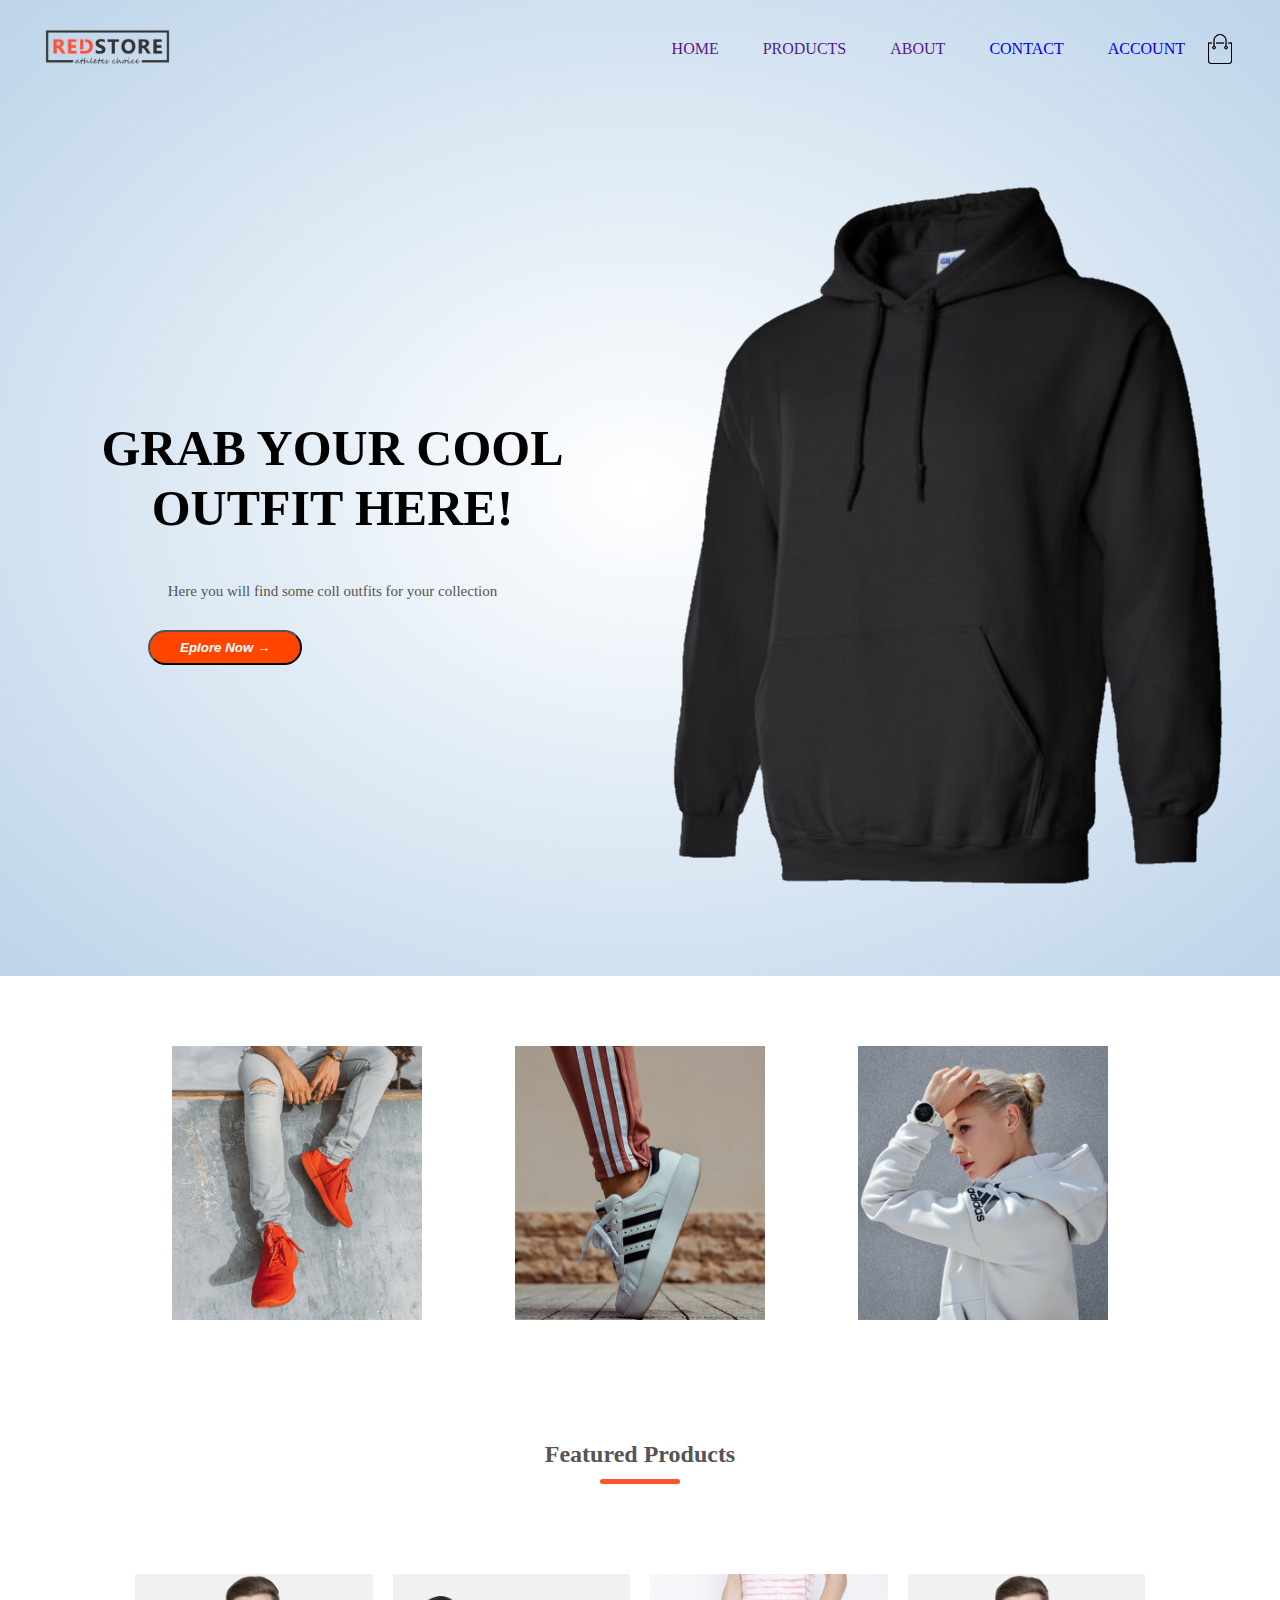
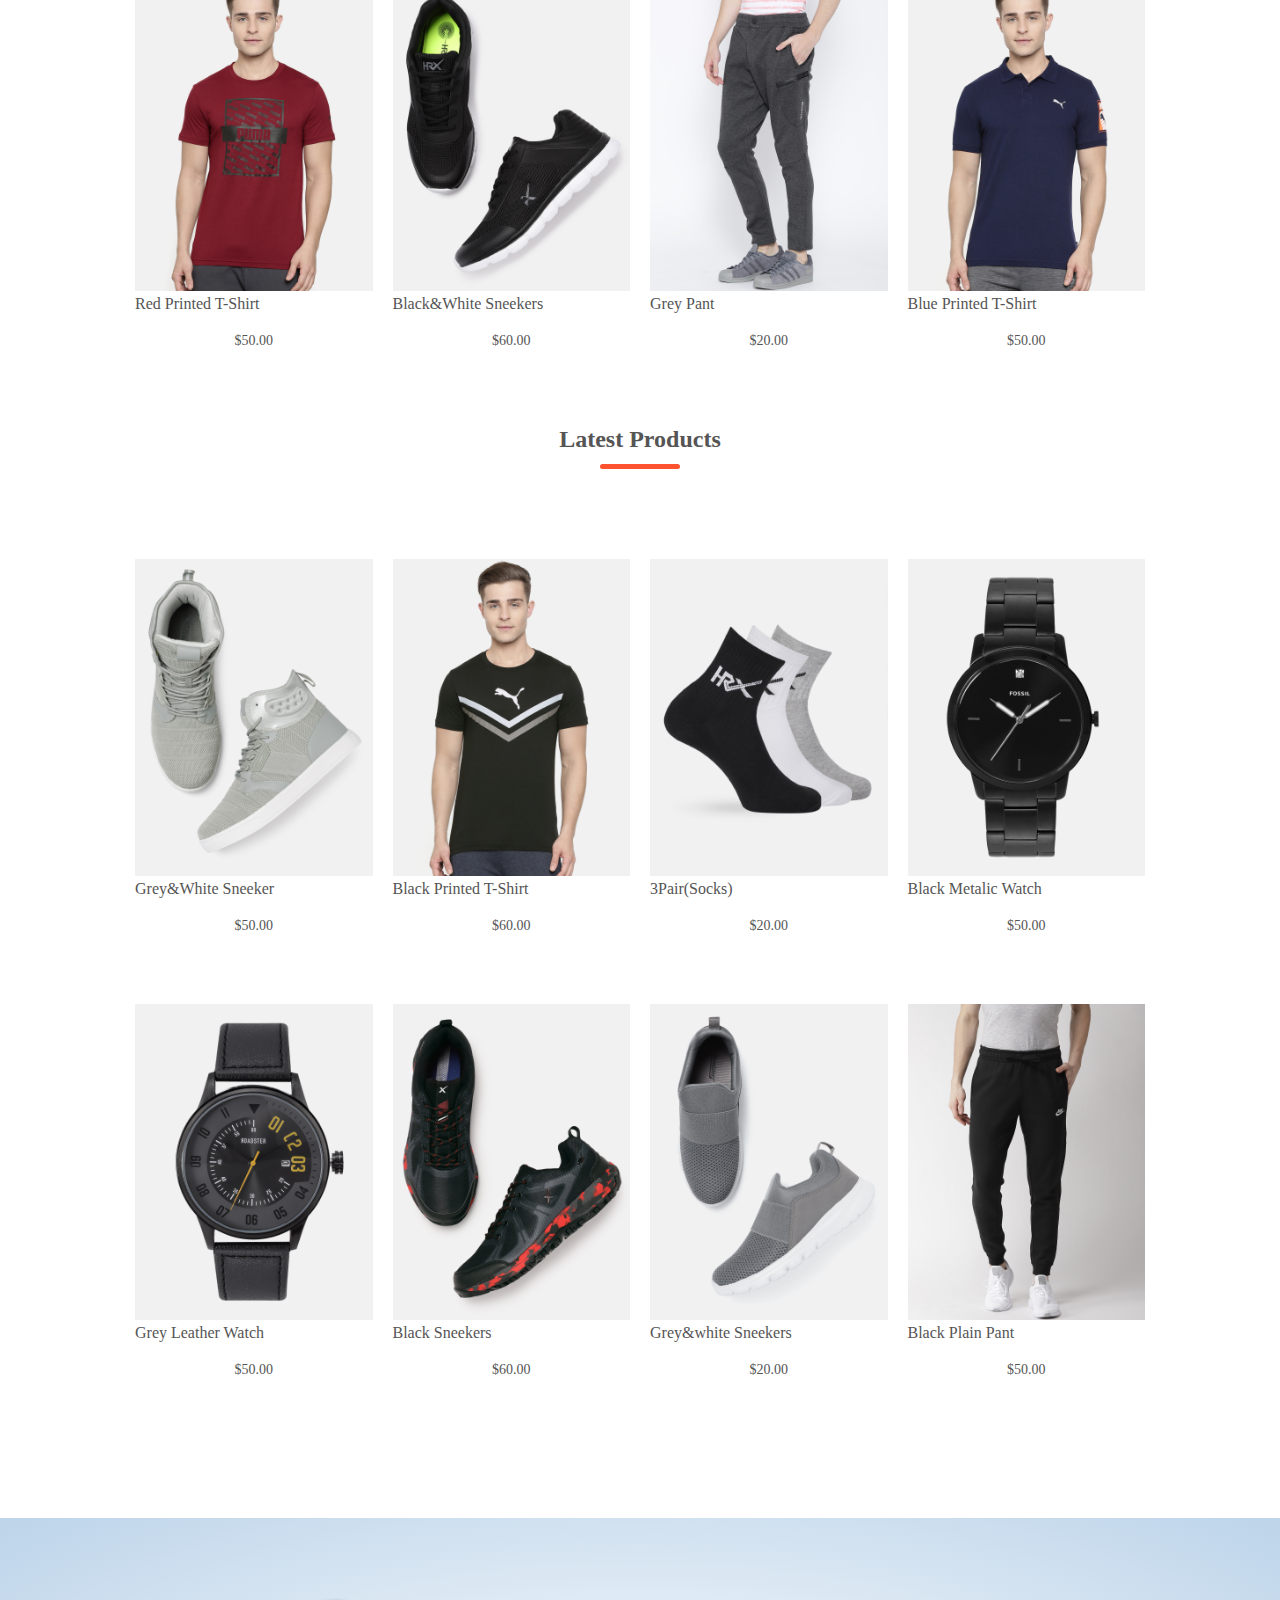
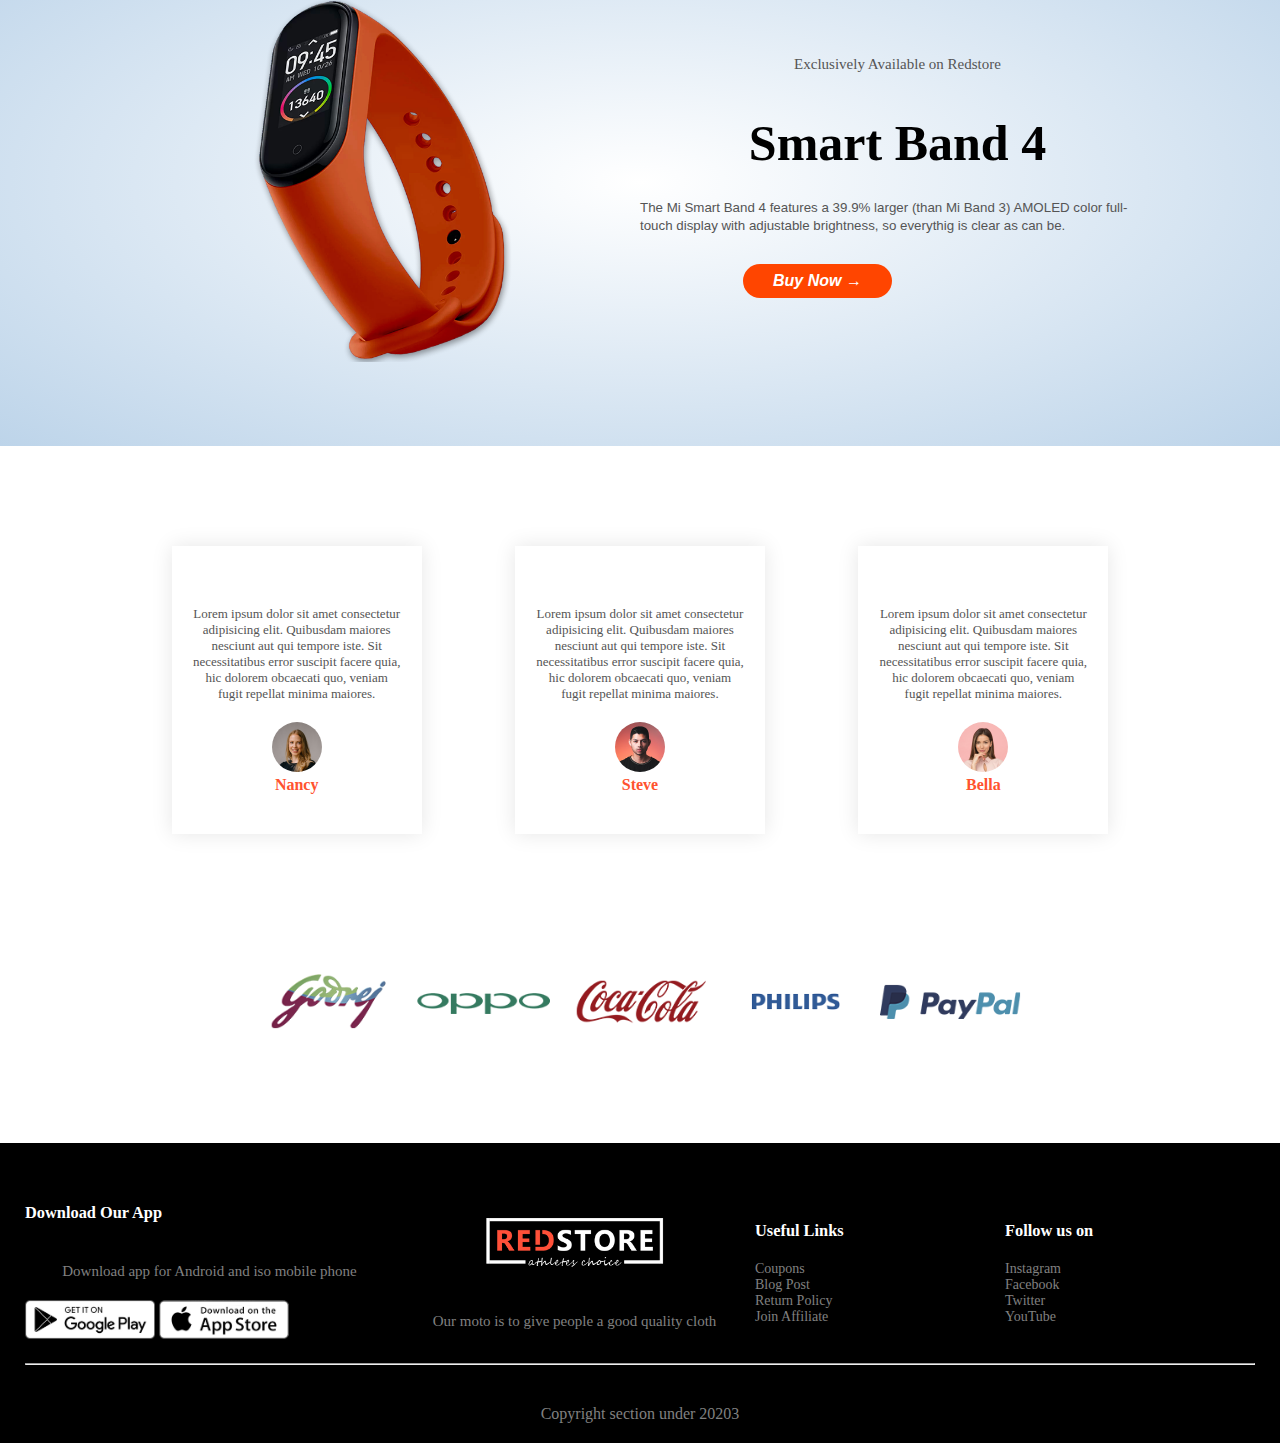
<file: html/index.html>
<!DOCTYPE html>
<html lang="en">
<head>
    <meta charset="UTF-8">
    <meta name="viewport" content="width=device-width, initial-scale=1.0">
    <title>Document</title>
    <link rel="stylesheet" href="../css/style.css">
    <link rel="stylesheet" href="https://cdnjs.cloudflare.com/ajax/libs/font-awesome/6.4.2/css/all.min.css" integrity="sha512-z3gLpd7yknf1YoNbCzqRKc4qyor8gaKU1qmn+CShxbuBusANI9QpRohGBreCFkKxLhei6S9CQXFEbbKuqLg0DA==" crossorigin="anonymous" referrerpolicy="no-referrer" />
</head>
<body>

<div class="header">

<div class="container">
    <div class="navbar">
        <div class="logo">
            <img src="../img/logo.png" width="125"><link rel="stylesheet" href="../css/style.css">
        </div>
    <nav>
        <ul>
            <li><a href="">HOME</a></li>
            <li><a href="">PRODUCTS</a></li>
            <li><a href="">ABOUT</a></li>
            <li><a href="../html/contact.html">CONTACT</a></li>
            <li><a href="../html/account.html">ACCOUNT</a></li>
        </ul>
    </nav>
    <img src="../img/cart.png" height="30px" width="30px">
    </div>
    <div class="row">
        <div class="col-2">
        <h1>GRAB YOUR COOL <br>OUTFIT HERE!<br></h1>    
        <p>Here you will find some coll outfits for your collection</p>
        <button class="btn">Eplore Now &#8594</button>
        </div>
        <div class="col-2">
            <img src="../img/mainlogo.1.png">
        </div>
    </div>
 </div>
</div>

<!---feature categories--->

<div class="categories">
    <div class="small-container">
        <div class="row">
            <div class="col-3">
                <img src="../img/category-1.jpg">
            </div>
            <div class="col-3">
                <img src="../img/category-2.jpg">
            </div>
            <div class="col-3">
                <img src="../img/category-3.jpg">
            </div>
        </div>
    </div>
</div>


<!---featured products--->
<div class="small-container">
    <h2 class="title">Featured Products</h2>
    <div class="row">
        <div class="col-4">
            <img src="../img/product-1.jpg">
            <h4>Red Printed T-Shirt</h4>
            <div class="rating">
                <i class="fa-solid fa-star fa-2xs"></i>
                <i class="fa-solid fa-star fa-2xs"></i>
                <i class="fa-solid fa-star fa-2xs"></i>
                <i class="fa-solid fa-star fa-2xs"></i>
                <i class="fa-regular fa-star-half-stroke fa-2xs"></i>
            </div>
            <p>$50.00</p>
        </div>
        <div class="col-4">
            <img src="../img/product-2.jpg">
            <h4>Black&White Sneekers</h4>
            <div class="rating">
                <i class="fa-solid fa-star fa-2xs"></i>
                <i class="fa-solid fa-star fa-2xs"></i>
                <i class="fa-solid fa-star fa-2xs"></i>
                <i class="fa-solid fa-star fa-2xs"></i>
                <i class="fa-solid fa-star fa-2xs"></i>
            </div>
            <p>$60.00</p>
        </div>
        <div class="col-4">
            <img src="../img/product-3.jpg">
            <h4>Grey Pant</h4>
            <div class="rating">
                <i class="fa-solid fa-star fa-2xs"></i>
                <i class="fa-solid fa-star fa-2xs"></i>
                <i class="fa-solid fa-star fa-2xs"></i>
                <i class="fa-regular fa-star-half-stroke fa-2xs"></i>
            </div>
            <p>$20.00</p>
        </div>
        <div class="col-4">
            <img src="../img/product-4.jpg">
            <h4>Blue Printed T-Shirt</h4>
            <div class="rating">
                <i class="fa-solid fa-star fa-2xs"></i>
                <i class="fa-solid fa-star fa-2xs"></i>
                <i class="fa-solid fa-star fa-2xs"></i>
                <i class="fa-solid fa-star fa-2xs"></i>
                <i class="fa-regular fa-star-half-stroke fa-2xs"></i>
            </div>
            <p>$50.00</p>
        </div>
    </div>

    <!--latest products-->

    <h2 class="title">Latest Products</h2>
    <div class="row">
        <div class="col-4">
            <img src="../img/product-5.jpg">
            <h4>Grey&White Sneeker</h4>
            <div class="rating">
                <i class="fa-solid fa-star fa-2xs"></i>
                <i class="fa-solid fa-star fa-2xs"></i>
                <i class="fa-solid fa-star fa-2xs"></i>
                <i class="fa-solid fa-star fa-2xs"></i>
                <i class="fa-regular fa-star-half-stroke fa-2xs"></i>
            </div>
            <p>$50.00</p>
        </div>
        <div class="col-4">
            <img src="../img/product-6.jpg">
            <h4>Black Printed T-Shirt</h4>
            <div class="rating">
                <i class="fa-solid fa-star fa-2xs"></i>
                <i class="fa-solid fa-star fa-2xs"></i>
                <i class="fa-solid fa-star fa-2xs"></i>
                <i class="fa-solid fa-star fa-2xs"></i>
                <i class="fa-solid fa-star fa-2xs"></i>
            </div>
            <p>$60.00</p>
        </div>
        <div class="col-4">
            <img src="../img/product-7.jpg">
            <h4>3Pair(Socks)</h4>
            <div class="rating">
                <i class="fa-solid fa-star fa-2xs"></i>
                <i class="fa-solid fa-star fa-2xs"></i>
                <i class="fa-solid fa-star fa-2xs"></i>
                <i class="fa-regular fa-star-half-stroke fa-2xs"></i>
            </div>
            <p>$20.00</p>
        </div>
        <div class="col-4">
            <img src="../img/product-8.jpg">
            <h4>Black Metalic Watch</h4>
            <div class="rating">
                <i class="fa-solid fa-star fa-2xs"></i>
                <i class="fa-solid fa-star fa-2xs"></i>
                <i class="fa-solid fa-star fa-2xs"></i>
                <i class="fa-solid fa-star fa-2xs"></i>
                <i class="fa-regular fa-star-half-stroke fa-2xs"></i>
            </div>
            <p>$50.00</p>
        </div>
    </div>
    <div class="row">
        <div class="col-4">
            <img src="../img/product-9.jpg">
            <h4>Grey Leather Watch</h4>
            <div class="rating">
                <i class="fa-solid fa-star fa-2xs"></i>
                <i class="fa-solid fa-star fa-2xs"></i>
                <i class="fa-solid fa-star fa-2xs"></i>
                <i class="fa-solid fa-star fa-2xs"></i>
                <i class="fa-regular fa-star-half-stroke fa-2xs"></i>
            </div>
            <p>$50.00</p>
        </div>
        <div class="col-4">
            <img src="../img/product-10.jpg">
            <h4>Black Sneekers</h4>
            <div class="rating">
                <i class="fa-solid fa-star fa-2xs"></i>
                <i class="fa-solid fa-star fa-2xs"></i>
                <i class="fa-solid fa-star fa-2xs"></i>
                <i class="fa-solid fa-star fa-2xs"></i>
                <i class="fa-solid fa-star fa-2xs"></i>
            </div>
            <p>$60.00</p>
        </div>
        <div class="col-4">
            <img src="../img/product-11.jpg">
            <h4>Grey&white Sneekers</h4>
            <div class="rating">
                <i class="fa-solid fa-star fa-2xs"></i>
                <i class="fa-solid fa-star fa-2xs"></i>
                <i class="fa-solid fa-star fa-2xs"></i>
                <i class="fa-regular fa-star-half-stroke fa-2xs"></i>
            </div>
            <p>$20.00</p>
        </div>
        <div class="col-4">
            <img src="../img/product-12.jpg">
            <h4>Black Plain Pant</h4>
            <div class="rating">
                <i class="fa-solid fa-star fa-2xs"></i>
                <i class="fa-solid fa-star fa-2xs"></i>
                <i class="fa-solid fa-star fa-2xs"></i>
                <i class="fa-solid fa-star fa-2xs"></i>
                <i class="fa-regular fa-star-half-stroke fa-2xs"></i>
            </div>
            <p>$50.00</p>
        </div>
    </div>
</div>

<!--Offer Zone-->
<div class="offer">
    <div class="small-container">
        <div class="row">
            <div class="col-2">
                <img src="../img/exclusive.png" class="offer-img">
            </div>
            <div class="col-2">
                <p>Exclusively Available on Redstore</p>
                <h1>Smart Band 4</h1>
                <small>The Mi Smart Band 4 features a 39.9% larger (than Mi Band 3) AMOLED color full-touch display with
                    adjustable brightness, so everythig is clear as can be.</small>
                <a href="" class="btn">Buy Now &#8594</a>
                </small>
            </div>
        </div>
    </div>
</div>


<!--testimonial-->
<div class="testimonial">
    <div class="small-container">
        <div class="row">
            <div class="col-3">
                <i class="fa-solid fa-quote-left fa-beat-fade fa-sm"></i>
                <p>Lorem ipsum dolor sit amet consectetur adipisicing elit. Quibusdam maiores 
                    nesciunt aut qui tempore iste. Sit necessitatibus error suscipit facere quia,
                    hic dolorem obcaecati quo, veniam fugit repellat minima maiores.</p>
                    <div class="rating">
                        <i class="fa-solid fa-star fa-2xs"></i>
                        <i class="fa-solid fa-star fa-2xs"></i>
                        <i class="fa-solid fa-star fa-2xs"></i>
                        <i class="fa-solid fa-star fa-2xs"></i>
                        <i class="fa-regular fa-star-half-stroke fa-2xs"></i> 
                    </div>
                        <img src="../img/user-1.png">
                        <h3>Nancy</h3>
            </div>

            <div class="col-3">
                <i class="fa-solid fa-quote-left fa-beat-fade fa-sm"></i>
                <p>Lorem ipsum dolor sit amet consectetur adipisicing elit. Quibusdam maiores 
                    nesciunt aut qui tempore iste. Sit necessitatibus error suscipit facere quia,
                    hic dolorem obcaecati quo, veniam fugit repellat minima maiores.</p>
                    <div class="rating">
                        <i class="fa-solid fa-star fa-2xs"></i>
                        <i class="fa-solid fa-star fa-2xs"></i>
                        <i class="fa-solid fa-star fa-2xs"></i>
                        <i class="fa-solid fa-star fa-2xs"></i>
                        <i class="fa-regular fa-star-half-stroke fa-2xs"></i> 
                    </div>
                        <img src="../img/user-2.png">
                        <h3>Steve</h3>
            </div>

            <div class="col-3">
                <i class="fa-solid fa-quote-left fa-beat-fade fa-sm"></i>
                <p>Lorem ipsum dolor sit amet consectetur adipisicing elit. Quibusdam maiores 
                    nesciunt aut qui tempore iste. Sit necessitatibus error suscipit facere quia,
                    hic dolorem obcaecati quo, veniam fugit repellat minima maiores.</p>
                    <div class="rating">
                        <i class="fa-solid fa-star fa-2xs"></i>
                        <i class="fa-solid fa-star fa-2xs"></i>
                        <i class="fa-solid fa-star fa-2xs"></i>
                        <i class="fa-solid fa-star fa-2xs"></i>
                        <i class="fa-regular fa-star-half-stroke fa-2xs"></i> 
                    </div>
                        <img src="../img/user-3.png">
                        <h3>Bella</h3>
            </div>
        </div>
    </div>
</div>

<!--Brands section-->
<div class="brands">
    <div class="small-container">
        <div class="row">
            <div class="col-5">
                <img src="../img/logo-godrej.png">
                <img src="../img/logo-oppo.png" >
                <img src="../img/logo-coca-cola.png">
                <img src="../img/logo-philips.png">
                <img src="../img/logo-paypal.png">

            </div>
        </div>
    </div>
</div>

<!--Footer Section-->

<div class="footer">
    <div class="container">
        <div class="row">
            <div class="footer-col-1">
                <h3>Download Our App</h3>
                <p>Download app for Android and iso mobile phone</p>
                <img src="../img/play-store.png">
                <img src="../img/app-store.png">
            </div>
            <div class="footer-col-2">
                <img src="../img/logo-white.png">
                <p>Our moto is to give people a good quality cloth</p>
            </div>
            <div class="footer-col-3">
                <h3>Useful Links</h3>
                <ul>
                    <li>Coupons</li>
                    <li>Blog Post</li>
                    <li>Return Policy</li>
                    <li>Join Affiliate</li>
                </ul>
            </div>
            <div class="footer-col-4">
                <h3>Follow us on</h3>
                <ul>
                    <li>Instagram</li>
                    <li>Facebook</li>
                    <li>Twitter</li>
                    <li>YouTube</li>
                </ul>
            </div>
        </div>
        <hr>
        <p class="copyright">Copyright section under 20203</p>
    </div>
</div>
</body>
</html>
</file>
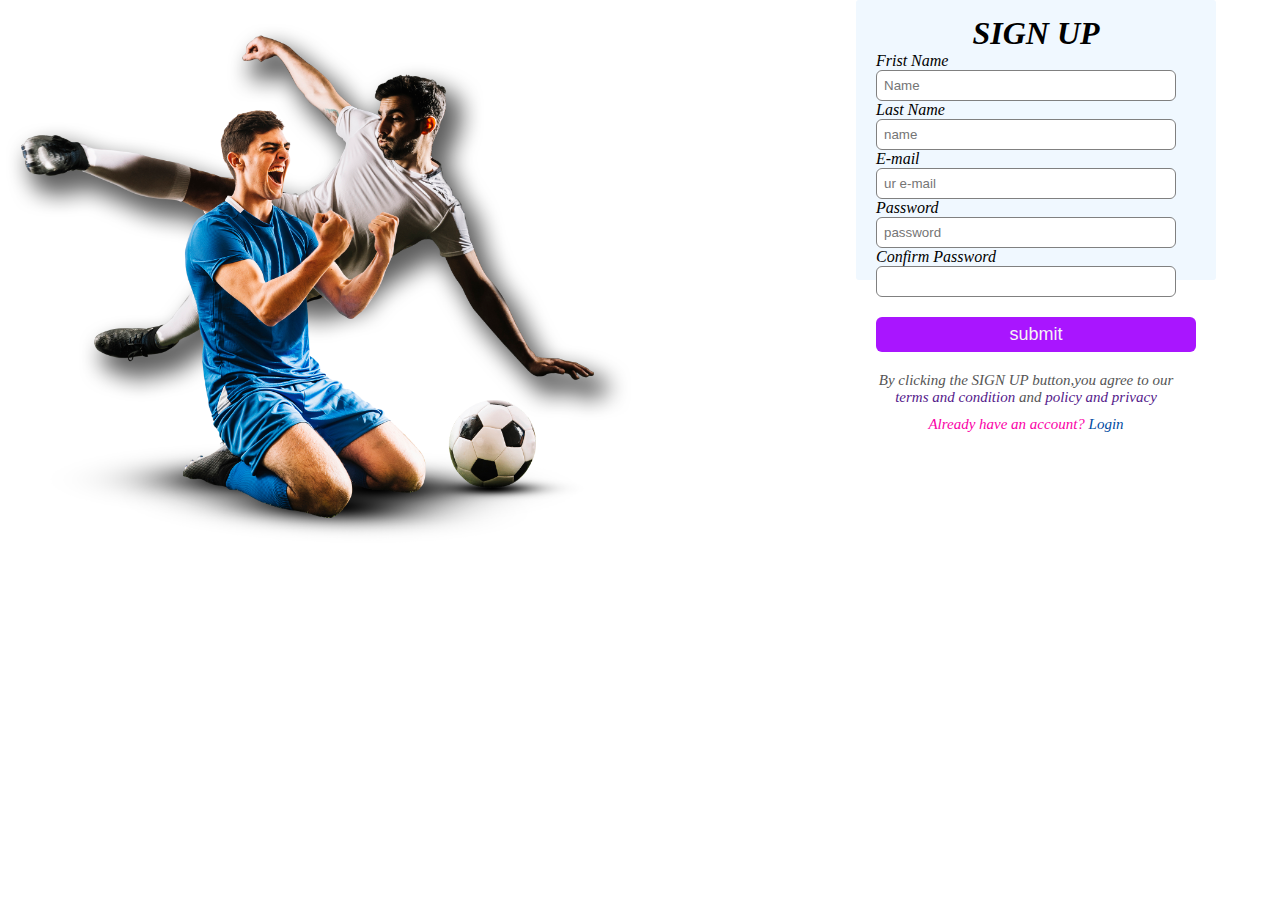
<file: html/account.html>
<!DOCTYPE html>
<html lang="en">
<head>
    <meta charset="UTF-8">
    <meta name="viewport" content="width=device-width, initial-scale=1.0">
    <title>LOGIN UR ACCOUNT</title>
    <link rel="stylesheet" href="../css/style.css">
</head>
<body class="login-img">
    <div class="signup-box">
    <h1>SIGN UP</h1>
    
    <form>
        <label>Frist Name</label>
        <input type="text" placeholder="Name"> 
        <label>Last Name</label>
        <input type="text" placeholder="name">
            <label>E-mail</label>
        <input type="email" placeholder="ur e-mail">
        <label>Password</label>
        <input type="text" placeholder="password">
        <label>Confirm Password</label>
        <input type="text" placeholder="">
        <input type="button" value="submit">

        <p>By clicking the SIGN UP button,you agree to  our <a href="">terms and condition </a>and <a href="">policy and privacy</a></p>
        <p class="para1">Already have an account? <a href="../html/login.html">Login</a></p>
    </form>
    </div>
    
</body>
</html>
</file>
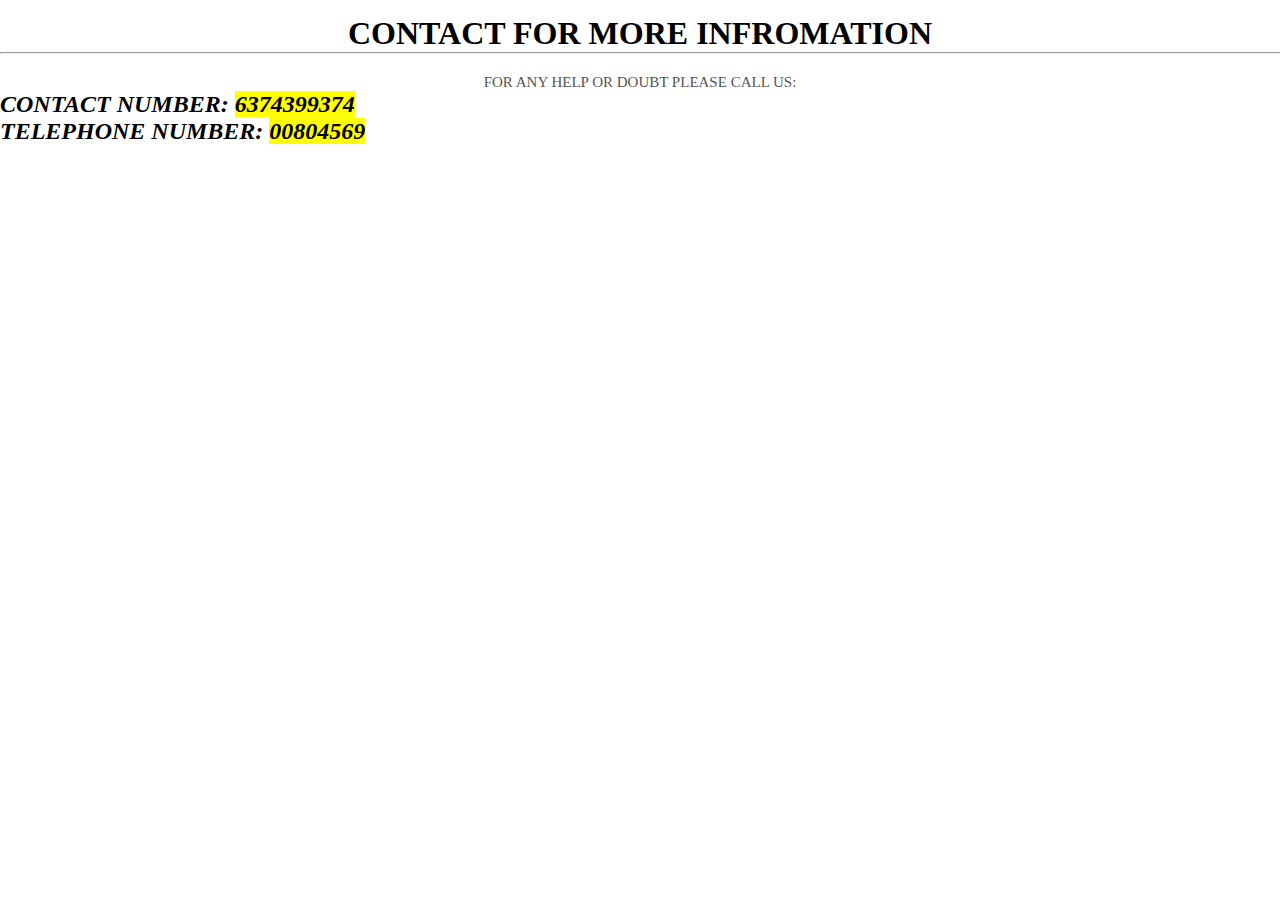
<file: html/contact.html>
<!DOCTYPE html>
<html lang="en">
<head>
    <meta charset="UTF-8">
    <meta name="viewport" content="width=device-width, initial-scale=1.0">
    <title>contact</title>
    <link rel="stylesheet" href="../css/style.css">
</head>
   
<body>
    <div class="contactimg">
    <div class="contact">
    <h1>CONTACT FOR MORE INFROMATION</h1>
    <hr>
    <p>FOR ANY HELP OR DOUBT PLEASE CALL US:</p>
    <h2>CONTACT NUMBER: <mark>6374399374</mark></h2>
    <h2>TELEPHONE NUMBER: <mark>00804569</mark></h2>
    </div>
    </div>
</body>
</html>
</file>
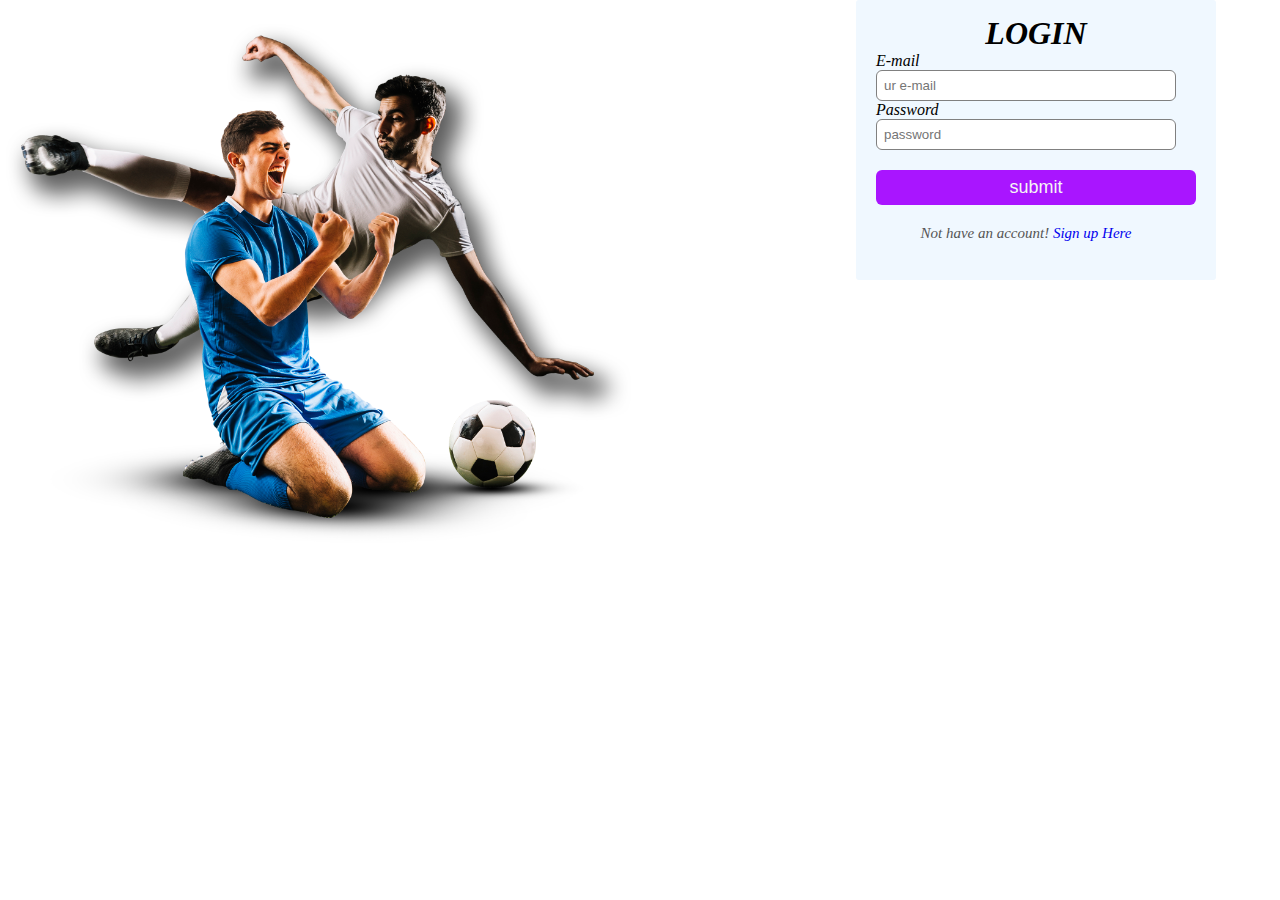
<file: html/login.html>
<!DOCTYPE html>
<html lang="en">
<head>
    <meta charset="UTF-8">
    <meta name="viewport" content="width=device-width, initial-scale=1.0">
    <title>TO LOGIN</title>
    <link rel="stylesheet" href="../css/style.css">
</head>
<body class="login-img">
    <div class="login-box">
        <h1>LOGIN</h1>
        <form>
    
            <label>E-mail</label>
            <input type="email" placeholder="ur e-mail">
            <label>Password</label>
            <input type="text" placeholder="password">
            <input type="button" value="submit">
            <p>Not have an account! <a href="../html/account.html">Sign up Here</a></p>
        </form>
    </div>
    
</body>
</html>
</file>
<file: css/style.css>
*{
    margin: 0;
    padding: 0;
    box-sizing: border-box;
}
.navbar{
    display: flex;
    align-items:center;
    padding: 20px;
}
nav{
    flex: 1;
    text-align: right;
}
nav ul{
    display: inline-block;
    list-style-type:none;
}
nav ul li{
    display: inline-block;
    padding: 20px;
}
a{
    text-decoration: none;
}
p{
    color: #555;
}
.container{
    max-width: 1300px;
    margin:auto;
    padding-left: 25px;
    padding-right: 25px;
   
}
.row{
    display:flex;
    align-items:center;
    flex-wrap:wrap;
    justify-content:space-around;
}
.col-2{
    flex-basis: 50%;
    min-width: 300px;
}
.col-2 img{
    max-width: 100%;
    padding: 50px 0;
}
.col-2 h1{
    font-size: 50px;
    line-height: 60px;
    margin: 25px 0;

}
.btn{
    display: inline-block;
    background-color:orangered;
    color: #fff;
    padding: 8px 30px;
    margin: 30px 0;
    border-radius: 30px;
    font-family:sans-serif;
    font-style: italic;
    font-weight: bolder;
    margin-inline-start: 20%;
}
.btn:hover{
    background-color: rgb(0, 190, 248);

}
.header{
    background:radial-gradient(white,#3d81c057);
}

.categories{
    margin: 70px 0;
}
.col-3{
    flex-basis: 30px;
    min-width: 250px;
    margin-bottom: 30px;
}
.col-3 img{
    width: 100%;
}
.small-container{
    max-width: 1080px;
    margin: auto;
    padding-left: 25px;
    padding-right: 25px;

}
.col-4{
    flex-basis: 25%;
    padding: 10px;
    min-width: 200px;
    margin-bottom:50px;
    transition: transform 0.5s;
}
.col-4 img{
    width: 100%;
}
.title{
    text-align:center ;
    margin:0 auto 80px ;
    position: relative;
    line-height:60px;
    color: #555;
}
.title::after{
    content: '';
    background:#ff532f;
    width: 80px;
    height: 5px;
    border-radius:5px ;
    position: absolute;
    bottom:0 ;
    left: 50%;
    transform: translateX(-50%);
}
h4{
    color:#555;
    font-weight: normal;
}
.col-4 p{
    font-size: 14px;
}

/*Rating section*/
.rating .fa-solid{
    color: goldenrod;
}
.rating .fa-regular{
    color: goldenrod;
}
.col-4:hover{
    transform: translateY(-5px);
}


/*offer section*/
.offer{
    background:radial-gradient(white,#3d81c057);
    margin-top: 80px;
    padding: 30px 0;
}
.col-2 .offer-img{
    padding:50px;
}
.col-2 small{
    color: #555;
    font-family: sans-serif;
}

/*Testmonial section*/
.testimonial{
    padding-top: 100px;
}
.testimonial .col-3{
    text-align: center;
    padding: 40px 20px;
    box-shadow:0 0 20px 0px rgb(0,0,0,0.1);
    cursor: pointer;
    transition: transform -0.5s;
}
.testimonial .col-3 img{
    width: 50px;
    margin-top: 20px;
    border-radius: 50%;
}
.testimonial .col-3:hover{
    transform: translateY(-10px);
}
.fa-solid.fa-quote-left{
    font-size: 30px;
    color: #ff532f;
}
.col-3 p{
    color: #555;
    font-size: small;
}
.col-3 h3{
    color: #ff532f;
    font-weight: 600px;
    font-size: 16px;

}
/*Brands Section*/
.brands{
    margin: 100px auto;
}
.col-5 img{
    cursor: pointer; 
    width:40mm;
    filter: grayscale(50%);
}
.col-5 img:hover{
    filter: grayscale(0%);
}

/*Footer section*/
.footer{
    background:#000;
    color:grey;
    font-size:14px;
    padding: 60px 0 20px;
}
.footer p{
    color: grey;
}
.footer h3{
    color: white;
    margin-bottom: 20px;
}
.footer-col-1,.footer-col-2,.footer-col-3,.footer-col-4{
    min-width: 250px;
    margin-bottom: 20px;
}
.footer-col-1{
    flex-basis: 30%;
}
.footer-col-2{
    flex: 1;
    text-align: center;
}
.footer-col-2 img{
    width: 180px;
    margin-bottom: 20px;
}
ul{
    list-style-type: none;
}
.footer-col-1 img{
    margin-top: 20px;
    width: 130px;
}
.footer hr{
    margin-bottom: 20px;
}
.copyright{
    text-align: center;
    font-size:medium;
}

/*Account section*/
/*
.account{


    background-repeat: no-repeat;
    background-position: left;
    background-size: 50%;
    font-style: italic;
    font-family:Cambria, Cochin, Georgia, Times, 'Times New Roman', serif;
    margin-left:20cm;

}*/

.signup-box{
    width: 360px;
    height: 280px;
    margin: auto;
    border-radius: 3px;
    background-color: aliceblue;   
    margin-right: 5%;
    font-style: italic;
    font-family:Cambria, Cochin, Georgia, Times, 'Times New Roman', serif;
}

    

/* for login box*/
.login-img{
    background-image: url(../img/image1.png);
    background-size: 50%;
    background-repeat: no-repeat;
}
.login-box{
    width: 360px;
    height: 280px;
    margin: auto;
    border-radius: 3px;
    background-color: aliceblue;   
    margin-right: 5%;
    font-style: italic;
    font-family:Cambria, Cochin, Georgia, Times, 'Times New Roman', serif;
}


h1{
    text-align: center;
    padding-top: 15px;
}
form{
    width:300px;
    margin-left: 20px;
}
form lable{
    display:flex ;
    margin-top: 20px;
    font-size: 18px;

}
form input{
    width: 100%;
    padding: 7px;
    border: none;
    border: 1px solid gray;
    border-radius: 6px;
    outline: none;
}
input[type="button"]{
    width: 320px;
    height: 35px;
    margin-top: 20px;
    border: none;
    background-color:rgb(169, 21, 255) ;
    color:whitesmoke ;
    font-size:18px ;
    cursor: pointer;
}
p{
    text-align: center;
    padding-top: 20px;
    font-size: 15px;
}
.para1{
    text-align: center;
    color: #fa00a7;
    font-size: 15px;
    margin-top: -10px;
}
.para1 a{
    color: #014ca1;
}

/* contact section*/
.contactimg{
  
    background-size: 5%;
    background-repeat: no-repeat;
}
.contact h1{

    font-family:serif;

}
.contact h2{
    font-style: italic;
}
</file>
